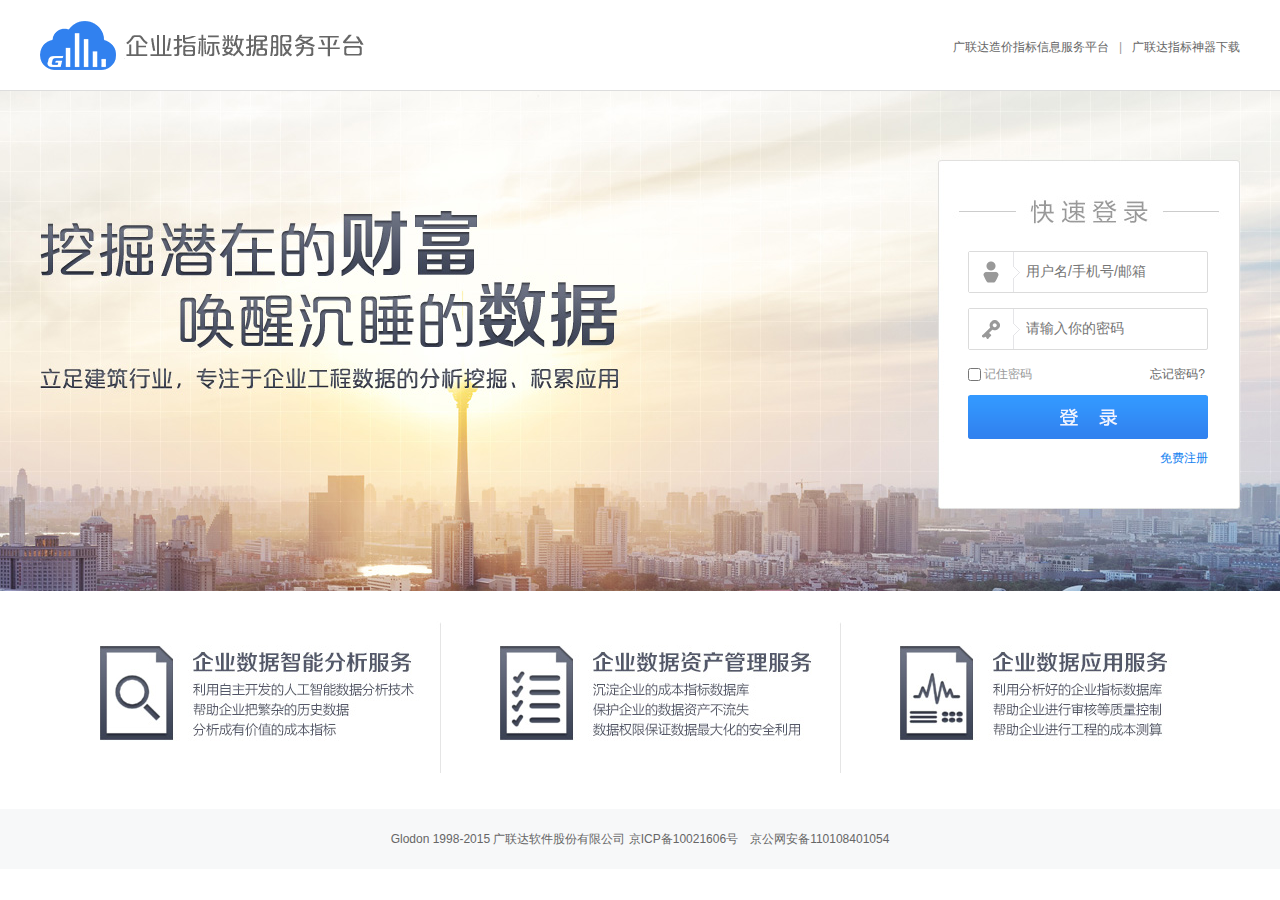
<file: src/main/webapp/index.html>
<!doctype html>
<html>
<head>
<meta charset="utf-8" />
<title>植物管理平台</title>
<meta name="keywords" content="植物管理平台" />
<meta name="description" content="植物管理平台" />
<link href="src/css/login.css" rel="stylesheet" type="text/css" />
<link href="src/css/sass1.0.css" rel="stylesheet" type="text/css" />

<script type="text/javascript" src="src/js/jquery-1.11.3.min.js"></script>
<script type="text/javascript" src="src/js/jquery.cookie.js"></script>
<script type="text/javascript" src="src/js/jslib/login.js"></script>
</head>

<body>
<div class="s_head">
	<div class="width_1200 fd-clr">
        <div class="s_head_l">
            <img src="src/images/sass1.0/s_logo.png" width="324" height="51">
        </div>
        <div class="s_head_r">
            <a href="#">广联达造价指标信息服务平台</a><em>|</em><a href="#">广联达指标神器下载</a>       
        </div>
    </div>
</div>
<div class="s_login">
	<div class="width_1200 ">
    	<div class="login_nei">
            <div class="loginError loginFalse" style="display: none; "></div>
			<div class="loginError loginEmpty" style="display: none; "></div>
            <div class="ui-form-item">
                <div class="input-panel input-panel-n">
                     <span class="input-title-user"> </span>
                     <input class="inp" tabindex="0" type="text" value="" placeholder="用户名/手机号/邮箱">
                 </div>
            </div>
            <div class="ui-form-item">
                <div class="input-panel input-panel-p">
                     <span class="input-title-password"> </span>
                     <input class="inp" tabindex="1" type="text" value="" placeholder="请输入你的密码">
                 </div>
            </div>
            <div class="ui-form-item">
                <div class="remember-panel">
                     <label class="checkbox">
                         <input type="checkbox" name="rememberMe" style="vertical-align: middle;">
                         <span class="week-login">记住密码</span>
                     </label>
                     <a class="forget-link  c6" href="#">忘记密码?</a>
                 </div>
            </div>
            <div class="ui-form-item">
                <button type="submit" class="login_button submit-btn"> </button>
            </div>
            <div class="ui-form-item">
                <div class="remember-panel">
                    <span class="rem_reg"><a class="blue" href="#">免费注册</a></span>
                </div>
            </div>
        </div>
    </div>
</div>
<div class="width_1200 s_js">
	<p><img src="src/images/sass1.0/s_js.jpg" height="153" width="1073"></p>
</div>
<div class="s_footer">
	<div class="width_1200 ">
		<p>Glodon 1998-2015 广联达软件股份有限公司   京ICP备10021606号　京公网安备110108401054</p>    
    </div>
</div>
</body>
</html>
</file>
<file: src/main/webapp/src/css/login.css>
@charset "utf-8"; 
body,div,dl,dt,dd,ul,ol,li,h1,h2,h3,h4,h5,h6,pre,form,fieldset,input,textarea,p,blockquote,th,td{margin:0; padding:0}
body,button,input,select,textarea{outline:none}
body{font:12px/1.5 "Microsoft Yahei",arial,"Hiragino Sans GB",sans-serif;background:#FFF; color:#333;}
address,caption,cite,code,dfn,em,strong,th,var,em,strong,th{font-style:normal;font-weight:normal;}
h1,h2,h3,h4,h5,h6{font-size:100%;font-weight:normal;}
ul,ol,li {list-style:none}
fieldset,img{border:none}
input,textarea,select{font-family:inherit;font-size:inherit;font-weight:inherit;}
fieldset,img{border:none}
table{border-collapse:collapse; border-spacing:0}
a{text-decoration:none; color:#333;}
a:hover{text-decoration:none;color:#ff4a00;}
.clear:after{content:'\0020'; display:block; height:0; clear:both}
.clear{ clear:both}
.fl{float:left;}
.fr{ float:right;}
.width1190{ margin:0 auto; width:1190px; }
.width_1200 {
clear: both;
width: 1200px;
margin: 0 auto;
}
.marB10{ margin-bottom:10px;}
.marT10{margin-top:10px; position:relative; z-index:1}
.marT15{ margin-top:15px;}
em{color:#cccccc;}
.fd-clr:after {
display: block;
clear: both;
height: 0;
content: "\0020";
}

/*字体大小*/
.f14{ font-size:14px;}
.f12{font-size:12px;}
.f16{font-size:16px;}
.f18{font-size:18px;}
.f24{font-size:24px;}
.strong{font-weight:bold;}
/*按钮*/


.ui-button {
display: block;
text-align: center;
text-decoration: none;
vertical-align: middle;
cursor: pointer;
width: 208px;
font-size: 14px;
line-height:36px;
height:36px;
color: #fff;
text-shadow: 1px 1px 0 rgba(0,0,0,.2);
font-weight: 400;
font-weight: bold\0;
_font-weight: 700;
background-color: #ff7300;
background: -webkit-gradient(linear,left top,left bottom,from(#ff9900),to(#ff7300));
background: -moz-linear-gradient(top,#ff9900,#ff7300);
filter: progid:DXImageTransform.Microsoft.gradient(startColorstr='#ff9900', endColorstr='#ff7300');
background: -o-linear-gradient(top,#ff9900,#ff730);
background: -ms-linear-gradient(top,#ff9900 0,#ff7300 100%);
background: linear-gradient(top,#ff9900,#ff7300);
border: 0;
-webkit-border-radius: 0;
-moz-border-radius: 0;
border-radius: 0;
}
.ui-button:hover, a.ui-button:hover {
text-decoration: none;
background-color: #ff8e32;
background: -webkit-gradient(linear,left top,left bottom,from(#ff9900),to(#ff8e32));
background: -moz-linear-gradient(top,#ff9900,#ff8e32);
filter: progid:DXImageTransform.Microsoft.gradient(startColorstr='#ff9900', endColorstr='#ff8e32');
background: -o-linear-gradient(top,#ff9900,#ff8e32);
background: -ms-linear-gradient(top,#ff9900 0,#ff8e32 100%);
background: linear-gradient(top,#ff9900,#ff8e32);
}

/*搜索*/

/*suoding*/
.head-nav-fixed{height:56px;background:#fff;top:0px;display: block;
margin: 0 auto;
left:0px;
position: fixed;
width: 100%;
z-index: 999;
-webkit-transition: top .3s ease-out;
-moz-transition: top .3s ease-out;
-ms-transition: top .3s ease-out;
-o-transition: top .3s ease-out;
transition: top .3s ease-out;
box-shadow: 0 0 4px #eaeaea;-webkit-box-shadow: rgba(0,0,0,.1) 0 1px 5px;
-moz-box-shadow: rgba(0,0,0,.1) 0 1px 5px;
box-shadow: rgba(0,0,0,.1) 0 1px 5px; border-bottom: 1px solid #e8e8e8;}
.nav-fixed{top: 0px;
position: fixed;
display: block;
z-index: 9999;
left: 50%;
margin-left: -595px !important;}
.js_head .nav-fixed{ left:0px !important; margin-left:0px !important}
.index_sd{height:55px;
}
.index_sd .index_sd_logo{width:242px;float:left; }
.index_sd .zb_search {
width: 740px !important;
padding-top:9px !important;
}
.index_sd .zb_search  form {
width: 740px !important;
}
.index_sd .zb_search_but , .index_sd .zb_search_but2{ line-height:32px !important;}
.index_sd .zb_search .empty{ width:546px !important;
line-height: 22px !important;}
.index_sd .search_xl{ position:absolute; top:32px; left:1px; width:650px; border:#ddd  solid 1px; height:196px; background:#fff; padding:5px 0px 5px 0px;}
.index_sd .search_xl li{ line-height:28px !important; float:none!important;height:28px !important; font-size:12px!important;}
.index_sd .search_xl li a{ display:block!important; padding:0px 0px 0px 10px!important;float:none!important; text-align:left!important;line-height:28px !important; height:28px !important; color:#333!important; color:#666!important;}
.index_sd .search_xl li a:hover{ background:#f3f3f3!important; color:#ff4a00!important;}
/*.searchhot{width:490px; height:24px; padding-top:3px; line-height:24px;}
.searchhot a{ padding-right:10px; color:#666}
.searchhot a:hover{color:#1381f0;}*/
/**/

.share_add .bds_tools a{ float:left; width:22px; height:22px; background:url(../images/fenxianng_01.png) no-repeat; position:relative; margin:2px 5px 0 0px; display:inline;}
.share_add .bds_tools a:hover{ background:url(../images/fenxianng_02.png) #fff no-repeat;}
.share_add #bdshare a:hover{ opacity:1;filter:alpha(opacity=100);}
.share_add .bds_tools .bds_tsina{background-position: 0 0 !important;}
.share_add .bds_tools .bds_tsina:hover{background-position: 0 0 !important;}
.share_add span.bds_more,.share_add .bds_tools a{padding:0;}
.share_add .bds_tools .bds_tqq{background-position: -104px 0 !important;}
.share_add .bds_tools .bds_tqq:hover{background-position: -104px 0 !important;}
.share_add .bds_tools .kaixin{background-position: -78px 0 !important;}
.share_add .bds_tools .kaixin:hover{background-position: -78px 0 !important;}
.share_add .bds_tools .QQ{background-position: -26px 0 !important;}
.share_add .bds_tools .QQ:hover{background-position: -26px 0 !important;}
.share_add .bds_tools .renren{background-position: -52px 0 !important;}
.share_add .bds_tools .renren:hover{background-position: -52px 0 !important;}
.share_add .bds_tools .douban{background-position: -130px 0 !important;}
.share_add .bds_tools .douban:hover{background-position: -130px 0 !important;}

#header{ height:165px;position:relative;z-index:150}
.h_top{ background:#f8f8f8; padding-top:5px; padding-bottom:5px; height:20px;color:#8c8c8c;position:relative; border-bottom:#f2f2f2 solid 1px; z-index:41}
.h_top span{  padding-left:10px; margin-left:10px; *padding-left:5px; *margin-left:5px;top:5px; *top:0px; 
left: 0;
width: 0;
height: 10px;
border-left: 1px solid #DDD;
overflow: hidden;
}
.h_top em{ color:#666;}
.h_top em img{ vertical-align:top; padding-top:1px;padding-top:2px\9;*padding-top:1px;}
.h_top a { color:#666; position:relative; z-index:42}
.gfwx{ color:#666; position:relative; z-index:42; cursor:pointer}
.extend{ position:absolute; z-index:99; right: 50%;
margin-right: -590px; top:22px; overflow:hidden;width:322px;
}
.dj_bate{background:url(../images/2015/ico_bate.png) no-repeat; display:inline-block; width:32px; height:14px; position:absolute; top:93px;
left: 445px;}
.msg-arrow {
left:130px;
font-size: 0;
width: 15px;
height: 7px;
background: url(../images/piq/msg_bg_d75a3e82.png) no-repeat 0 -11px;
margin-bottom: -1px;
position: relative;
}
.extend .msg-area {
border: 1px solid #d1d1d1;box-shadow: 1px 1px 5px #d1d1d1;
-moz-box-shadow: 1px 1px 5px #d1d1d1;
-webkit-box-shadow: 1px 1px 5px #d1d1d1;
background: #fff;
padding:10px;
width:300px;
}
.extend .msg-area p{ line-height:20px;}
.ext_but{ text-align:right; margin-top:5px; border-bottom:#ddd dotted 1px !important;}
.gfwx_1{background:url(../images/piq/icon_mem_del.gif) no-repeat -20px -57px; display:inline-block; width:16px; height:15px; margin-bottom:-4px;  margin-right:3px;}
.h_top a:hover{ color:#ff4a00}
.h_top a em{display:inline-block; width:16px; text-align:center;background:url(../images/piq/icon_xx.gif) no-repeat 0px 2px; height:16px; margin-left:5px; color:#fff;}
.logo{ padding:16px 0 0px 0px; width:350px;}
.logo-bd{ display:block; width:210px; height:53px;}
.hed_js{ padding-top:10px;}

.layout{ height:94px; position:relative; z-index:12;}
.dj_del{ width:150px; height:103px; position:absolute; left:350px; top:4px;}
.zb_logo{ width:330px; height:50px; padding-top:22px;}
.zb_search{ width:640px; padding-top:31px;}
.zb_search form {width:640px; position:relative}
.zb_search .empty{display: block; width:446px;
border: 2px solid #ff6b09;
height: 24px;
line-height: 24px;
padding:4px 20px 4px 25px;background:url(../images/piq/zb_fdj.png) no-repeat 6px 10px;}

.zb_search_but{display: block;
height:36px;
width:85px;
background-color: #ff6b09;
line-height:34px;
border: none;
color: #fff;
font-size: 14px;
cursor: pointer;
position: absolute;
top: 0;*top: 1px;
right:87px;font-weight:bold;
font-family: "Microsoft YaHei"; }
.zb_search_but2{display: block;
height:36px;
width:83px;
background-color: #ffeee2;
line-height:34px;*line-height:32px;
border:#fea062 solid 1px;
color: #ff4a00;
font-size: 14px;
cursor: pointer;
position: absolute;
top: 0;*top: 1px;
right:0px; font-weight:bold;
font-family: "Microsoft YaHei"; }

.zb_search_but:hover{background-color: #ff7b23;}
.zb_gg{ float:right; padding-top:10px;}
/*导航*/
#mainNavbox{ position:relative; 
	height:40px;
	z-index:10;
    background:#3299e9;
	}
#menu{ width:1190px;margin:0px auto; height:40px; position:relative; z-index:10;}
#menu li{float:left; display:block;height:40px;line-height:40px;text-align:center; position:relative; font-size:15px; }
#menu li a{ display:block; float:left; color: #fff; }
#menu li a:link,#menu li a:visited{display:block;padding:0px 25px;height:40px;line-height:40px;}
#menu li a:hover{background:#2d8ad3;color:#fff;text-decoration:none}
#menu .zbj_enter{ position:absolute; top:6px; right:0px; z-index:11}
#menu .zbj_enter a{background:url(../images/piq/zbj_dh.png) 0px 0px; display:block; width:99px; height:28px !important; padding:0px !important}
#menu .zbj_enter a:hover{background:#3299e9 url(../images/piq/zbj_dh.png) 0px -28px;}
#menu .selected a{background:#2d8ad3;color:#fff}
#menu .selected a:hover{background:#2d8ad3;}
#menu .all_home a:link,#menu .all_home a:visited{ padding:0px!important; width:200px; padding-left:0px!important; text-align:center; background:none;}
#menu .all_home a:hover{background:none;color:#333!important;}
#menu .all_home i{ position:absolute; left:40px; top:3px; *top:14px;}
.fb_new{ position:absolute; left:450px; *left:-330px; top:3px; *top:-11px; z-index:12;}
/*面包屑*/
#place{margin: 0px auto;
width: 1190px;
clear: both;
height: 28px;
line-height: 26px;
padding-top:5px;
padding-bottom:5px; position:relative; z-index:3;color:#666;}
#place a{ color:#666}
#place a:hover{ color:#ff4a00}
#place2{margin: 0px auto;
width: 1190px;
clear: both;
height: 26px;
line-height: 26px;
padding-top:8px;
padding-bottom:8px; position:relative; z-index:3;}
#place2 span{ float:left}
#place2 .count{ float:right}


/*客服电话*/
*html{background-image:url(about:blank);background-attachment:fixed;}/*解决IE6下滚动抖动的问题*/
#s_menu {
float: right;
position: fixed;
right:20px;
z-index:999 !important;
bottom: 123px;
_position: absolute;
_bottom: auto;
_top: expression(eval(document.documentElement.scrollTop+document.documentElement.clientHeight-this.offsetHeight-(parseInt(this.currentStyle.marginTop,10)||0)-(parseInt(this.currentStyle.marginBottom,10)||0)));
_margin-bottom:123px;
}
.menu_qq a, .menu_tel a, .menu_yj a, #backToTop a , .menu_gb a{ width:44px; height:44px; display:block; margin-top:3px; background-image:url(../images/fu.gif);}
.menu_qq a{ background-position:0px 0px;}
.menu_qq a:hover{ background-position:-46px 0px;}
.menu_tel a{ background-position:0px -46px;}
.menu_tel a:hover{ background-position:-46px -46px;}
.menu_yj a{ background-position:0px -92px;}
.menu_yj a:hover{ background-position:-46px -92px;}
.menu_gb a{ background-position:0px -184px; height:76px !important; }
.menu_gb a:hover{ background-position:-46px -184px;}
#backToTop{z-index:999 !important;}
#backToTop a{ background-position:0px -138px;}
#backToTop a:hover{ background-position:-46px -138px;}


/*table*/
.zhibiao tr th, .zhibiao tr td{border:#eee 1px solid;}
.zhibiao tr th {padding-right: 5px;padding-left: 10px;background: #fff;}
.zhibiao th, .zhibiao td {
padding: 3px;
line-height:20px;
text-align: left;
}
table .se td{ background:#fcfce2}
table .se th{ background:#fcfce2}
.zhibiao tr .rank1{background:#54aaec;border:#54aaec solid 1px; color:#fff}
.zhibiao tr .rank2{ background:#e9f4fc;border:#d0e3f0 solid 1px;}
.zhibiao tr .rank3{ background:#fff;border:#eee solid 1px;word-break:break-all;}
table .hed th{ background:#3fa1ec;
text-align: center;color:#fff; padding: 3px;
}
table .hed td{background:#3fa1ec;
text-align: center;color:#fff; padding: 3px;
}
.renren2 , .renren3 , .renren4 , .renren5, .renren6{border-bottom: 1px solid #eee;}
.renren2 tr, .renren3 tr, .renren4 tr, .renren5 tr, .renren6 tr {border-left: 1px solid #eee;border-right: 1px solid #eee; }
.renren2 .hed, .renren3 .hed, .renren4 .hed, .renren5 .hed, .renren6 .hed {border-left: 1px solid #46a3f0; border-right: 1px solid #46a3f0;}
.renren2 .es_tab, .renren3 .es_tab, .renren4 .es_tab, .renren5 .es_tab, .renren6 .es_tab, .all_renren .es_tab {border-top: 1px solid #e3e8ed;}
.renren2 tr td , .renren3 tr td , .renren4 tr td ,.renren5 tr td, .renren6 tr td{ text-align:center;line-height:16px;padding: 3px;}
.Ic_table .zhibiao_table .renren4 tr td{border:none !important;border-left: 1px solid #ddd !important;}
.renren2 .cc , .renren3 .cc , .renren4 .cc ,.renren5 .cc, .renren6 .cc ,.all_renren .cc {background:#e9f4fc; }
.renren3 .cd , .renren3 .cd , .renren4 .cd ,.renren5 .cd , .renren6 .cd ,.all_renren .cd {background:#fafafa;  }
.renren2 tr th , .renren3 tr th , .renren4 tr th , .renren5 tr th, .renren6 tr th{ text-align:left; padding: 3px;border:none !important; }
.renren2 tr td{ width:30%;}
.renren2 tr th{width:40%;}
.renren3 tr td{ width:20%;}
.renren3 tr th{width:40%;}
.renren4 tr td{ width:19%;}
.renren4 tr th{width:24%;}
.renren5 tr td{ width:15%;}
.renren5 tr th{width:25%;}
.renren6 tr td{ width:13%;}
.renren6 tr th{width:22%;}*/
.all_renren tr td {text-align:center;   line-height:20px; }
.all_renren tr .aleft {text-align:left; padding-left:10px;}
.all_renren tr th{ text-align:left; color:#333; }


.renren2_down2 { position:absolute; left:10px; top:2px;
background: url(../images/piq/zhedie.gif) no-repeat 0px 3px;
width: 12px;
height: 15px;
cursor: pointer;
}
.renren3_down3 {
position:absolute; left:10px; top:2px;
background: url(../images/piq/zhedie2.gif) no-repeat 0px 3px;
width: 12px;
height: 15px;
cursor: pointer;
}

.ren_down1{position:absolute; left:23px; top:2px;
background: url(../images/piq/zhedie3.gif) no-repeat 0px 3px;
width: 12px;
height: 15px;
cursor: pointer;}
.ren_down2{position:absolute; left:23px; top:2px;
background: url(../images/piq/zhedie4.gif) no-repeat 0px 3px;
width: 12px;
height: 15px;
cursor: pointer;}*/
table tr .TI_1{ text-indent:20px;position:relative; }
table tr .TI_15{ text-indent:35px;position:relative}
table tr .TI_30{ text-indent:45px; }
table tr .TI_45{ text-indent:60px; }

.eq_right { float:right;
padding-top:2px;
}
.su_eq_head{background:#e8f0f7;border-bottom:#cedfe9 solid 1px;padding:5px 10px;height:22px; line-height:22px;}
.su_fh{float:left}
.free_btn{
	padding-left:110px;border-bottom:#ddd solid 1px; height:45px; padding-top:5px;}
.free_save a{ display:block;
    text-decoration:none; 
	width:83px; 
	height:30px;
	text-align:center; 
	line-height:30px;
	float:left; margin-top:5px; margin-right:10px; }
.free_save a:link,.free_save a:visited{ background:url(../images/but15.gif) no-repeat; color:#FFF ;font-size:14px;}
.free_save a:hover{background:url(../images/but15.gif) no-repeat 0px -30px; }

.su_xuan { float:left;
}
.su_xuan li{height:28px; line-height:28px; float:left; padding-left:10px; padding-right:10px;}
#su_tab_inner{ border-left:#ddd solid 1px; border-right:#ddd solid 1px;position:relative; padding-top:5px; }
.sx_1{border-bottom:#ddd dotted 1px;padding:2px 0px;}
#su_tab_inner h5{ width:100px; text-align:right; float:left; height:28px; line-height:28px;color:#444; font-weight:bold}

.su_xuan select{
	width:100px;}
	
.su_xuan input{
	width:50px;}

#tab_inner2{ border-left:#ddd solid 1px; border-right:#ddd solid 1px; border-bottom:#ddd dotted 1px; padding:1px;position:relative; }
#tab_inner2 h5{ width:100px; text-align:right; float:left; height:28px; line-height:28px;color:#444; font-weight:bold}

.tab_qhda{
	min-height:300px;
	border:1px solid #e3e8ed;
	
}
.tab_qh{
	height:32px;background:#fbfbfb;
	border-bottom:1px solid #eee;
	}
	
.tab_qh li{
	float:left;
	padding:0px 15px;
	line-height:32px;}
.tab_hed{height:32px;background:#fbfbfb;
	border-bottom:1px solid #eee; line-height:32px; padding-left:10px;}
.tab_hed span{ float:right; padding-top:8px; padding-right:8px; font-weight:normal}
.tab_hed span a{ display:block; height:16px; line-height:16px; padding-left:20px; background:url(../images/zb_background.gif) no-repeat -76px -484px;}


.bg_none{background:#fff;border:#ddd solid 1px;border-bottom:#fff solid 1px;border-top:none;}/**第二个有后用此样式**/
.bg_none1{background:#55a8f5;border-right:#55a8f5 solid 1px;border-bottom:#55a8f5 solid 1px;}/**第一个有后用此样式**/
.table_qh{
	margin:8px;
	min-height:300px;}


.gcjg{ position:relative;margin-top:10px;}
.gc_biao{ position:absolute; width:188px; left:0px; top:0px; border:#ddd solid 1px;}


/*定义input*/
.input_text{
 font-size:12px;
border: #bbb solid 1px;
color: #333;
-webkit-transition-property: all;
-webkit-transition-duration: .2s;
-moz-transition-property: all;
-moz-transition-duration: .2s;
-o-transition-property: all;
-o-transition-duration: .2s;
transition-property: all;
transition-duration: .2s;
padding:5px ;}
.input_text:focus{ -webkit-box-shadow: inset 0 1px 1px rgba(0, 0, 0, 0.075), 0 0 2px rgba(82, 168, 236, 0.6); -moz-box-shadow: inset 0 1px 1px rgba(0, 0, 0, 0.075), 0 0 4px rgba(82, 168, 236, 0.6); box-shadow: inset 0 1px 1px rgba(0, 0, 0, 0.075), 0 0 2px rgba(82, 168, 236, 0.6); border:#71c0fd solid 1px;}
.input_text1{ width:240px;height:16px;line-height:16px;}
.input_text2{ }

.input_opt {
height: 28px;
line-height: 28px;
border: 1px solid #bbb;
}
.input_opt1{
width:257px;
}

.text-form {
padding: 0 4px;
width: 196px;
height: 24px;
line-height: 24px;
color: #666;
border: 1px solid #ccc;
font-family: arial;
outline: none;
}

/*按钮*/

.button a{  display:block;}
.button img{ vertical-align:top; padding-top:1px; *padding-top:2px; }
.but_n1 a:link,.but_n1 a:visited{ background:url(../images/button_bg.gif) no-repeat 0px 0px;  width:106px; height:16px; line-height:16px; text-align:center;padding:10px 0px;  _padding:7px 0px; font-size:14px; color:#fff}
.but_n1 a:hover{ background:url(../images/button_bg.gif) no-repeat 0px -36px; text-decoration:none }
.but_n2 a:link,.but_n2 a:visited{ background:url(../images/button_bg.gif) no-repeat 0px -72px;  width:116px; height:16px; line-height:16px; text-align:center;padding:10px 0px;  _padding:7px 0px; font-size:14px; }
.but_n2 a:hover{ background:url(../images/button_bg.gif) no-repeat 0px -108px; text-decoration:none }

.ui-button {
display: block;
text-align: center;
text-decoration: none;
vertical-align: middle;
cursor: pointer;
width: 208px;
font-size: 14px;
line-height:36px;
height:36px;
color: #fff;
text-shadow: 1px 1px 0 rgba(0,0,0,.2);
font-weight: 400;
font-weight: bold\0;
_font-weight: 700;
background-color: #ff7300;
background: -webkit-gradient(linear,left top,left bottom,from(#ff9900),to(#ff7300));
background: -moz-linear-gradient(top,#ff9900,#ff7300);
filter: progid:DXImageTransform.Microsoft.gradient(startColorstr='#ff9900', endColorstr='#ff7300');
background: -o-linear-gradient(top,#ff9900,#ff730);
background: -ms-linear-gradient(top,#ff9900 0,#ff7300 100%);
background: linear-gradient(top,#ff9900,#ff7300);
border: 0;
-webkit-border-radius: 0;
-moz-border-radius: 0;
border-radius: 0;
}
.ui-button:hover, a.ui-button:hover {
text-decoration: none;
background-color: #ff8e32;
background: -webkit-gradient(linear,left top,left bottom,from(#ff9900),to(#ff8e32));
background: -moz-linear-gradient(top,#ff9900,#ff8e32);
filter: progid:DXImageTransform.Microsoft.gradient(startColorstr='#ff9900', endColorstr='#ff8e32');
background: -o-linear-gradient(top,#ff9900,#ff8e32);
background: -ms-linear-gradient(top,#ff9900 0,#ff8e32 100%);
background: linear-gradient(top,#ff9900,#ff8e32);
}

.btn-post{
margin-top:5px;
padding:0px 10px;
*padding:0px 5px;
height:24px;
border: 0 none;
overflow: hidden;
background: #4fa6e8;
font:12px/24px 'Microsoft YaHei',arial;
color: #FFF;
cursor: pointer;
outline: 0 none;-moz-border-radius:1px;   
    -webkit-border-radius:1px; 
    border-radius:1px;}
.btn-post:hover{background: #389ae6;}
.btn-post2 , .btn-post3 , .btn-post4 , .btn-post5 , .btn-post2_2{
border: 0 none;
overflow: hidden;
background: #59abf8;
color: #FFF;
cursor: pointer;
outline: 0 none;-moz-border-radius:2px;   
-webkit-border-radius:2px; 
border-radius:2px; border:#43a0f7 solid 1px; }
.btn-post2_2{background: #d2d2d2; border-bottom:#d2d2d2 solid 1px;}
.btn-post2:hover , .btn-post3:hover , .btn-post4:hover{background: #6eb6fa;}
.btn-post2_2:hover{background: #d2d2d2; }
.btn-post2 , .btn-post2_2{	margin-top:5px;
margin-left:112px;
width:90px; text-align:center;
height:32px;
font:14px/30px 'Microsoft YaHei',arial;}
.btn-post3{
padding:0px 10px; *padding:0px 0px; text-align:center;
height:28px;
font:12px/26px 'Microsoft YaHei',arial;}
.btn-post4{
padding:0px 10px;*padding:0px 0px; text-align:center; margin-right:5px;
height:24px;
font:12px/22px 'Microsoft YaHei',arial;}
.btn-post5{
	background: #e9e9e9;
padding:0px 10px;
*padding:0px 0px;
*margin-left:8px;
 text-align:center;
height:24px;
color: #666;
font:12px/22px 'Microsoft YaHei',arial;
border-bottom:#dbdbdb solid 1px;}
.btn-post5:hover{background: #e3e3e3;}

.bottom_2box {
	float:left;
	padding-left:15px;
	width:220px;
	height:24px;
	margin-top:8px;
}
.bottom_2box input{ width:67px; height:24px;cursor:pointer;border:none;display: inline-block; background-image:url(../images/piq/zbku_bg.gif); background-repeat:no-repeat; margin-right:5px; *background-color:#fff;}
.wor_down{ background-position:0px -231px !important ;
}
.wor_down2{ background-position:0px -255px !important;
}
.wor_sc{ background-position: -68px -231px !important;
}
.wor_sc2{ background-position: -68px -255px !important;
}

/*.endNav{ padding-top:15px;text-align:center; color:#888; margin-bottom:10px; background-color:#fff;}*/
.endNav a,.endNav span{ display:inline-block; margin:0 5px;}
.endNav p{ line-height:24px;}
.endNav p a{ color:#777}
.endNav p a:hover{ color:#f60}
	
/*字体颜色*/
.blue{ color:#1381f0;}
a.blue{ color:#1381f0;}
a.blue:hover{ text-decoration:underline}
.red{ color:#f00;}
a.red{ color:#f00;}
.orange{ color:#ff4a00;}
a.orange{ color:#ff4a00 !important;}
.green{ color:#008800;}
a.green{ color:#008800 !important;}
.c6{ color:#666}
.c4{ color:#444}
a.c6{ color:#666}
a.c6:hover { color:#ff4a00}
.c8{ color:#808080}
a.c8{ color:#808080}
a.c8:hover { color:#ff4a00}
.c9{ color:#999}
a.c9{ color:#999}
a.c9:hover { color:#ff4a00}

.white{ color:#fff}
a.white{ color:#fff}	

.pl_15{ padding-left:15px !important; }	
.pl_30{ padding-left:30px !important;}	
.pl_45{ padding-left:45px !important;}
.pl_60{ padding-left:60px !important;}
.pl_75{ padding-left:75px !important;}	
.t_center{ text-align:center}
</file>
<file: src/main/webapp/src/css/sass1.0.css>
/*sass1.0*/
.s_top{ height:30px; line-height:30px; background-color:#f9f9f9;}
.s_top_l{ float:left;}
.s_top_r{ float:right}
.s_head{ height:90px; border-bottom:#ddd solid 1px; position:relative}
.s_head_l{ float:left; padding-top:20px;}
.s_head_r{ float:right; padding-top:38px;}
.s_head_r a , .s_top_r a{ color:#666;}
.s_head_r a:hover , .s_top_r a:hover{ color:#ff6600}
.s_head_r em , .s_top_r em{ color:#999; padding:0px 10px;}
.s_head_nav{ float:right; font-size:16px; height:38px; padding-top:25px;}
.s_head_nav li { float:left}
.s_head_nav li a{ display:block; height:36px; line-height:36px; padding:0px 15px; margin-left:20px; float:left;border-bottom:#fff solid 2px;}
.s_head_nav li a:hover{ color:#3181ef; border-bottom:#3181ef solid 2px;}
.s_head_nav .nav_t a{ color:#3181ef; border-bottom:#3181ef solid 2px;}
.s_head_nav li a.c9:hover{ color:#999;border-bottom:#fff solid 2px; cursor:default}
.s_login{ background:url(../images/sass1.0/s_bg.jpg) no-repeat center center; position:relative; height:500px;}

.login_nei{ width: 240px;
padding-left: 928px;
padding-top: 160px;
float: left;
position: relative;}
.login_other{height:280px; padding-left:80px; width:240px; height:160px;float:left}
.login_other h3{line-height:50px; padding-left:10px;}
.ui-form-title{ font-size:18px; line-height:40px; padding-bottom:10px;}
.ui-form-item{ padding-bottom:10px;}
.login_nei .input-panel {
	margin-bottom:5px;
	*margin-bottom:15px;
width:238px;
height:40px;
border: 1px solid #dbdbdb;
border-radius:2px;
float: left;
position: relative;
cursor: default;
}
.input-panel span {
float: left;
width:52px;
height:40px;
display:inline-block;
color:#666
}
.input-title-user{ background-position:0px -140px;}
.input-title-password{ background-position:-55px -140px;}
.login_nei  .inp {
outline: 0;
border: 0 none;
float: left;
margin: 4px 0 0 0px;
*margin:6px 0 0 0px;
width: 173px;
height: 20px;
font-size: 14px;
padding: 5px;
color:#666
}

.ui-form-item:after {
content: "\0020";
display: block;
height: 0;
clear: both;
}
.remember-panel {
	width:240px;
height: 20px;
position: relative;
color:#999;
}
.forget-link {
position: absolute;
right: 3px;
top: 0;
font-size: 12px;
}
.remember-panel .rem_reg{ float:right; color:#999}
.login_button , .input-panel span  {background-image:url(../images/sass1.0/s_icon.png);}
.login_button{
display: inline-block;
vertical-align: middle;
zoom: 1;
color: #fff;
margin: 0;
border:none;
text-decoration: none;
text-align: center;
cursor: pointer;
outline: 0;
width:240px;
height:44px;
font-family:"Microsoft Yahei";}

.submit-btn{ background-position:0px 0px;}
.submit-btn:hover{ background-position:0px -45px;}
.submit-btn:active{background-position:0px -90px;}
.load-btn{background-position:0px -266px; cursor:default; color:#666}
.vip-btn{ background-position:0px -82px;}
.vip-btn:hover{ background-position:0px -123px;}
.input-focus{ -webkit-box-shadow: inset 0 1px 1px rgba(0, 0, 0, 0.075), 0 0 2px rgba(82, 168, 236, 0.6); -moz-box-shadow: inset 0 1px 1px rgba(0, 0, 0, 0.075), 0 0 4px rgba(82, 168, 236, 0.6); box-shadow: inset 0 1px 1px rgba(0, 0, 0, 0.075), 0 0 2px rgba(82, 168, 236, 0.6); border:#71c0fd solid 1px !important;}
.loginError {
background: #fff8d1;
border: #f0e4d6 solid 1px;
color: #ff6600;
height: 30px;
border-radius:2px;
width:228px;
padding-left: 10px;
line-height: 30px;
display: none;
position: absolute;
top: 125px;
}




















.s_js p{ padding:30px 0px 30px 60px;}






.s_footer{ height:60px; line-height:60px; background-color:#f7f8f9; color:#666; text-align:center}
</file>
